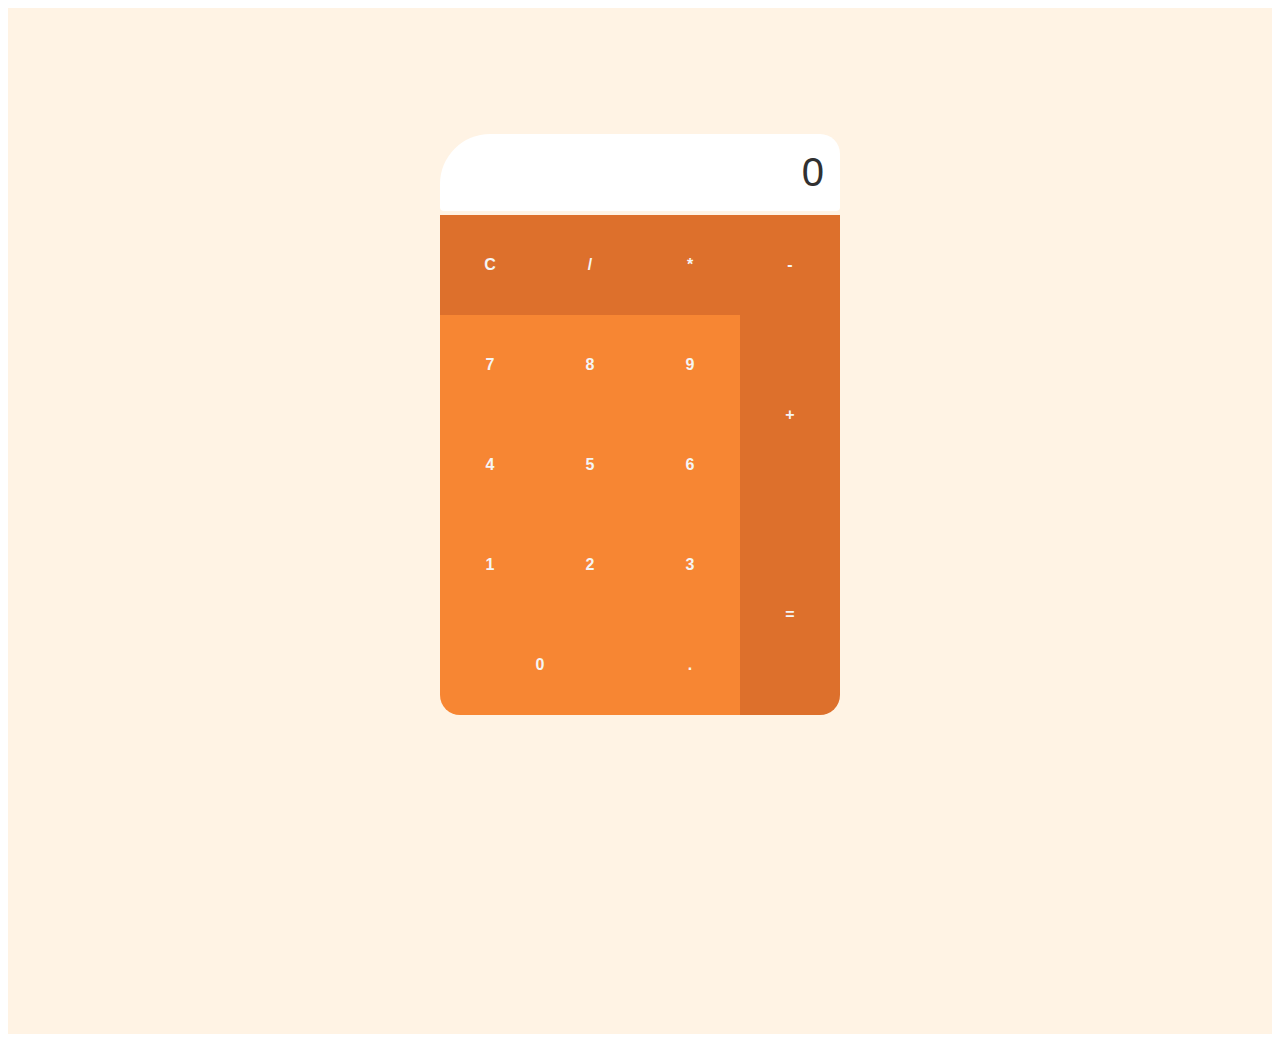
<file: index.html>
<!DOCTYPE html>
<html lang="en">
<head>
    <meta charset="UTF-8">
    <meta name="viewport" content="width=device-width, initial-scale=1.0">
    <meta http-equiv="X-UA-Compatible" content="ie=edge">
    <title>Calucladora</title>
    <link rel="stylesheet" href="CSS/calculadora.css">
</head>
<body>
    <main>
        <div id="calculadora">
            <div id="pantalla">
                
            </div>
            <div id="botones">
                <!-- <button id=>+</button> -->
                <!-- <button id='+' data-math="suma">+</button>
                <button id='-' data-math="resta">-</button>
                <button id='*' data-math="mult">*</button>
                <button id='/' data-math="div">/</button>
                <button id='C' data-operation="borrar">C</button>
                <button id='7' data-number="7">7</button>
                <button id='8' data-number="8">8</button>
                <button id='9' data-number="9">9</button>
                <button id='4' data-number="4">4</button>
                <button id='5' data-number="5">5</button>
                <button id='6' data-number="6">6</button>
                <button id='1' data-number="1">1</button>
                <button id='2' data-number="2">2</button>
                <button id='3' data-number="3">3</button>
                <button id='0' data-number="0">0</button>
                <button id='.' data-number=".">.</button>
                <button id='=' data-operation="igual">=</button> -->
                <button id='C' data-operation="borrar"></button>
                <button id='C' data-operation="borrar">C</button>
                <button id='/' data-math="div">/</button>
                <button id='*' data-math="mult">*</button>
                <button id='-' data-math="resta">-</button>
                <button id='7' data-number="7">7</button>
                <button id='8' data-number="8">8</button>
                <button id='9' data-number="9">9</button>
                <button id='+' data-math="suma">+</button>
                <button id='4' data-number="4">4</button>
                <button id='5' data-number="5">5</button>
                <button id='6' data-number="6">6</button>
                <button id='1' data-number="1">1</button>
                <button id='2' data-number="2">2</button>
                <button id='3' data-number="3">3</button>
                <button id='=' data-operation="igual">=</button>
                <button id='0' data-number="0">0</button>
                <button id='.' data-number=".">.</button>
            </div>
        </div>
    </main>
</body>

<script src="/JS/calculadora.js"></script>

</html>
</file>
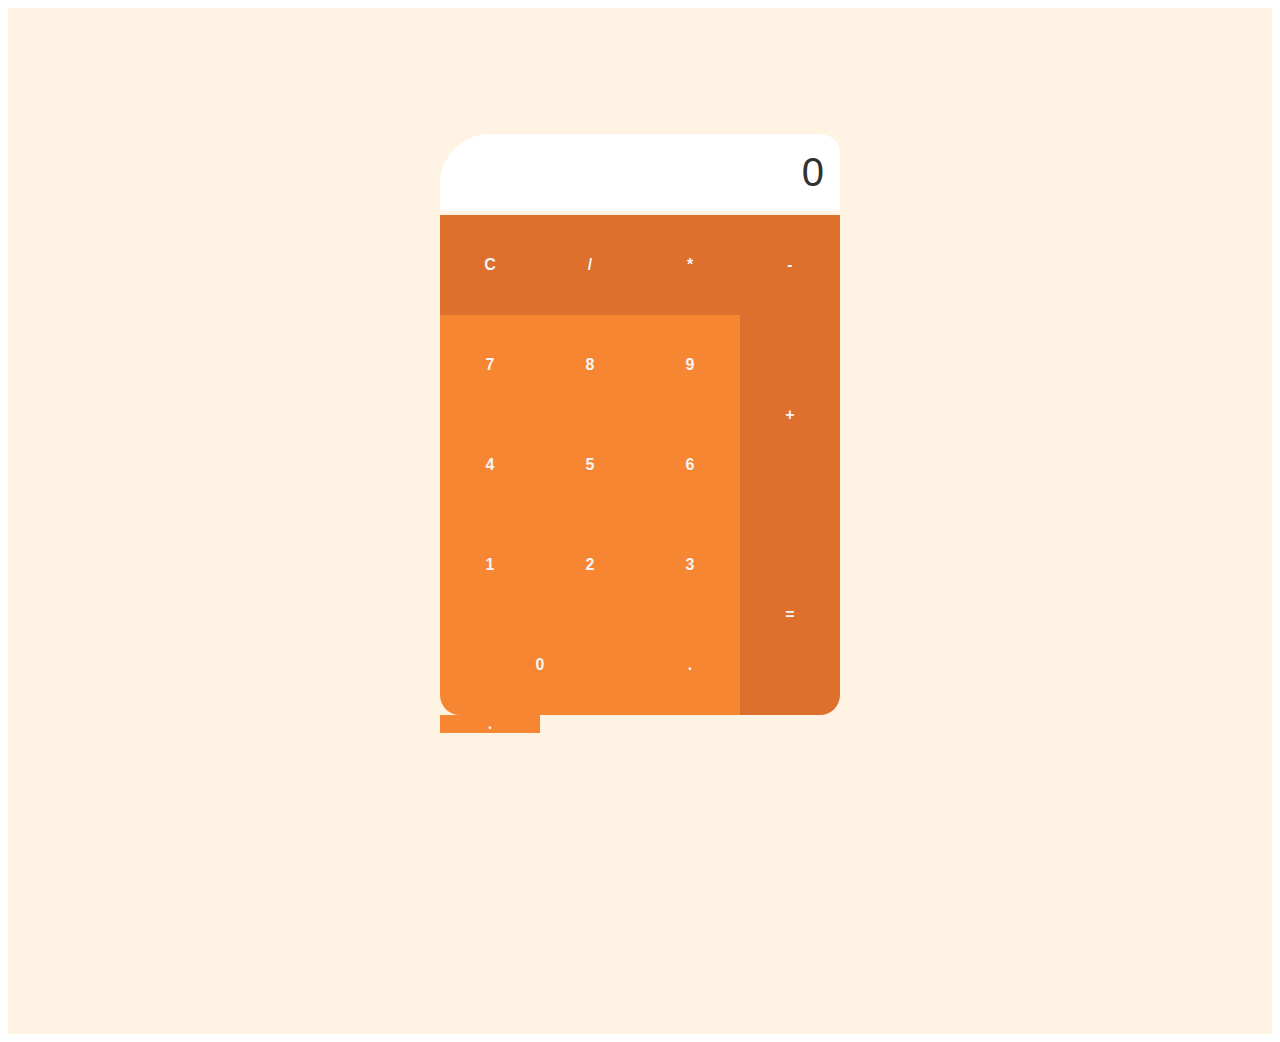
<file: HTML/index.html>
<!DOCTYPE html>
<html lang="en">
<head>
    <meta charset="UTF-8">
    <meta name="viewport" content="width=device-width, initial-scale=1.0">
    <meta http-equiv="X-UA-Compatible" content="ie=edge">
    <title>Calucladora</title>
    <link rel="stylesheet" href="../CSS/calculadora.css">
</head>
<body>
    <main>
        <div id="calculadora">
            <div id="pantalla">
                
            </div>
            <div id="botones">
                <!-- <button id=>+</button> -->
                <!-- <button id='+' data-math="suma">+</button>
                <button id='-' data-math="resta">-</button>
                <button id='*' data-math="mult">*</button>
                <button id='/' data-math="div">/</button>
                <button id='C' data-operation="borrar">C</button>
                <button id='7' data-number="7">7</button>
                <button id='8' data-number="8">8</button>
                <button id='9' data-number="9">9</button>
                <button id='4' data-number="4">4</button>
                <button id='5' data-number="5">5</button>
                <button id='6' data-number="6">6</button>
                <button id='1' data-number="1">1</button>
                <button id='2' data-number="2">2</button>
                <button id='3' data-number="3">3</button>
                <button id='0' data-number="0">0</button>
                <button id='.' data-number=".">.</button>
                <button id='=' data-operation="igual">=</button> -->
                <button id='C' data-operation="borrar"></button>
                <button id='C' data-operation="borrar">C</button>
                <button id='/' data-math="div">/</button>
                <button id='*' data-math="mult">*</button>
                <button id='-' data-math="resta">-</button>
                <button id='7' data-number="7">7</button>
                <button id='8' data-number="8">8</button>
                <button id='9' data-number="9">9</button>
                <button id='+' data-math="suma">+</button>
                <button id='4' data-number="4">4</button>
                <button id='5' data-number="5">5</button>
                <button id='6' data-number="6">6</button>
                <button id='1' data-number="1">1</button>
                <button id='2' data-number="2">2</button>
                <button id='3' data-number="3">3</button>
                <button id='=' data-operation="igual">=</button>
                <button id='0' data-number="0">0</button>
                <button id='.' data-number=".">.</button>
                <button id='.' data-number=".">.</button>
            </div>
        </div>
    </main>
</body>

<script src="../JS/calculadora.js"></script>

</html>
</file>
<file: CSS/calculadora.css>
#calculadora {
    width: 90%;
    max-width: 400px;
    margin: 0 auto;
}

#calculadora #pantalla {
    /* background-color: rgba(0, 0, 0, 0.75); */
    background-color: rgba(255, 255, 255);
    color: rgba(49, 49, 49);
    font-family: sans-serif;
    font-size: 40px;
    padding: 1rem;
    margin-bottom: .25rem;
    border-radius: .25rem;
    text-align: right;
    border-top-left-radius: 50px;
    border-top-right-radius: 20px;
    
    border-top-right-radius: 20px;

}

#calculadora #botones {
    display: grid;
    /* grid-gap: .25rem; */
    grid-template-rows: repeat(5, 1fr);
    grid-template-columns: repeat(4,1fr);
    /* grid-template-rows: repeat(5, ); */
}

button:first-child {
    height: 0;
    padding-bottom: 100%;
}

button {
    border: none;
    padding: 0;
    font-weight: bold;
    font-size: 1rem;
    color: whitesmoke;
}

button[data-math=suma], 
button[data-operation=igual] {
    grid-row: span 2;
}

button[data-number="0"] {
    grid-column: span 2;
}
button[data-operation=borrar] {
    grid-column: 1;
    grid-row: 1;
}


/* Mis estilos */

main {
    height: 100vh;
    background-color: #fff3e4;
    padding-top: 10%;
}

button[data-number] {
    background-color: #f78633
}

button[data-number="0"] {
    border-bottom-left-radius: 20px;
    
}

button[data-operation="igual"] {
    border-bottom-right-radius: 20px;
}

button[data-math], button[data-operation] {
    background-color: #dd702c
}
</file>
